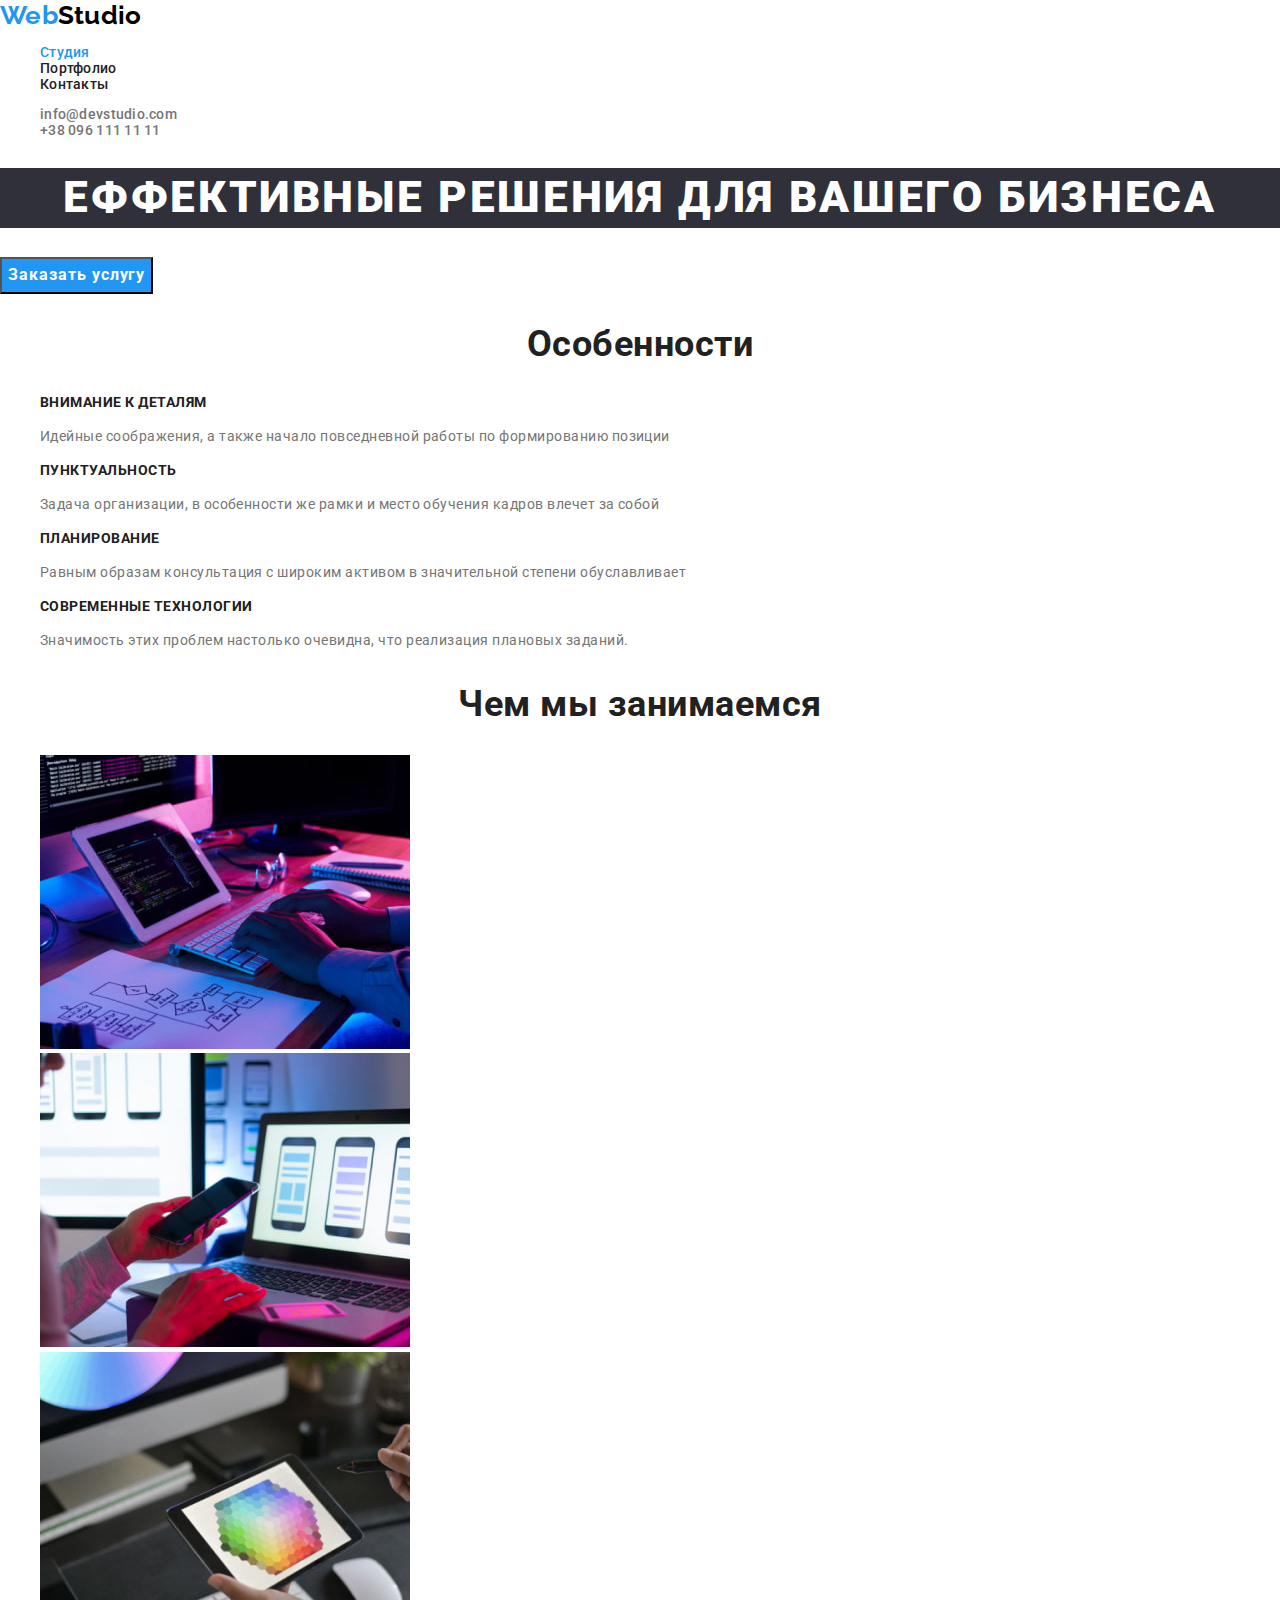
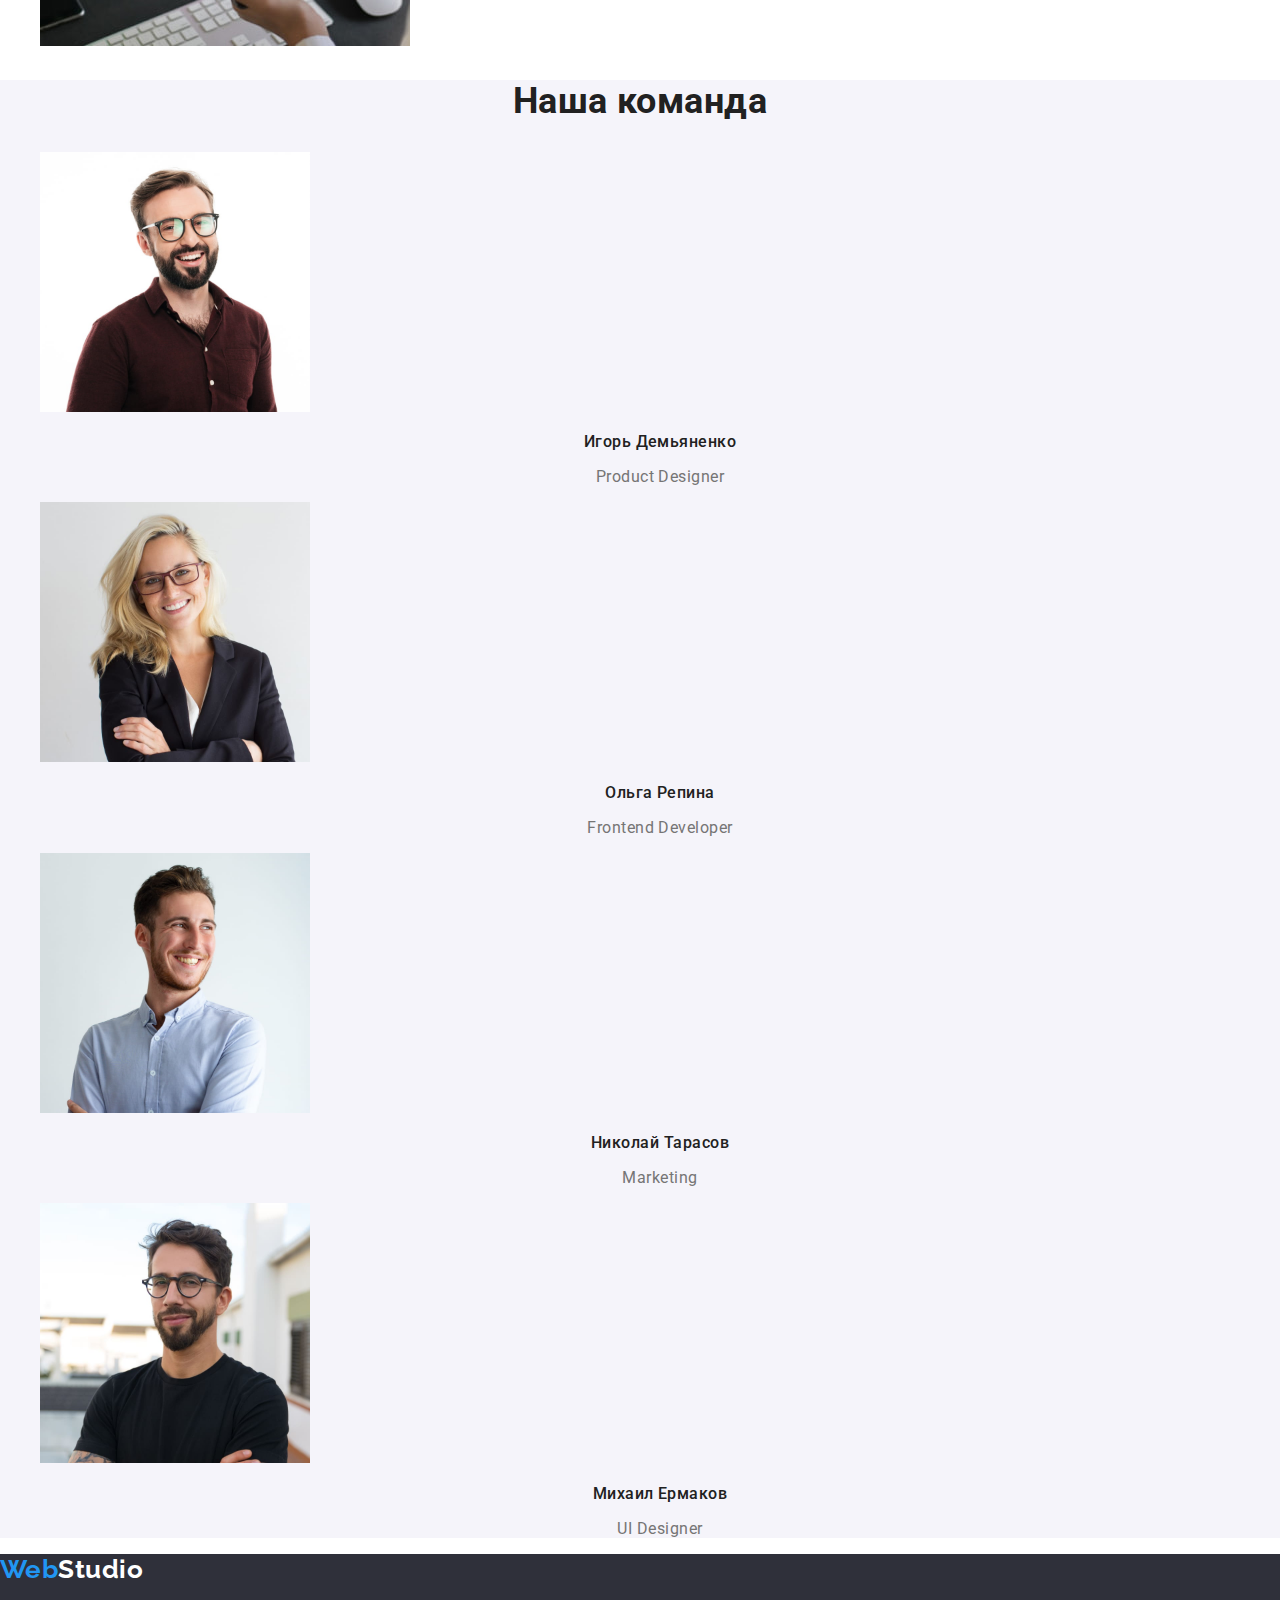
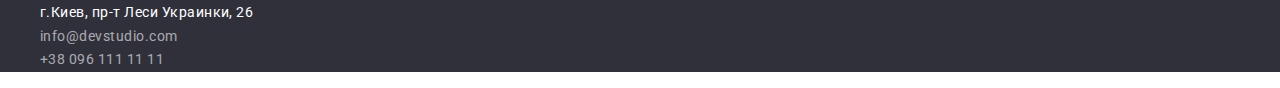
<file: index.html>
<!DOCTYPE html>
<html lang="ru">
<head>
    <meta charset="UTF-8">
    <meta http-equiv="X-UA-Compatible" content="IE=edge">
    <meta name="viewport" content="width=device-width, initial-scale=1.0">
    <link href="https://fonts.googleapis.com/css2?family=Raleway:wght@700&family=Roboto:wght@400;500;700;900&display=swap"
        rel="stylesheet">    
    <title >Студия</title>
    <link rel="stylesheet" href="https://cdnjs.cloudflare.com/ajax/libs/modern-normalize/1.1.0/modern-normalize.min.css">
    <link href="./css/style.css" rel="stylesheet" />
</head>
<body>
    <header class="hat">
        <a href="/" lang="en" class="logo"><span>Web</span>Studio</a>
        <nav>
            <ul class="site-nav">
                <li><a href="" class="link current">Студия</a></li>
                <li><a href="./portfolio.html" class="link"> Портфолио</a></li>
                <li><a href="" class="link">Контакты</a></li>
            </ul>
        </nav>
        <ul class="auth-nav">
            <li>
                <a href="mailto:info@devstudio.com" class="link">info@devstudio.com </a>
            </li>
            <li>
                <a href="tel:+380961111111" class="link"> +38 096 111 11 11 </a>
            </li>
        </ul>
    </header>
    <main>
        <section>
            <h1 class="hero">Еффективные решения для вашего бизнеса</h1>
            <button type="button" class="button">Заказать услугу</button>
        </section>
        <section>
            <h2 class="header">Особенности</h2>
            <ul class="features">
                <li>
                    <h3 class="features-header">Внимание к деталям</h3> 
                    <p class="text">Идейные соображения, а также начало повседневной работы по формированию позиции</p>
                </li>
                <li>
                    <h3 class="features-header">Пунктуальность</h3>
                    <p class="text">Задача организации, в особенности же рамки и место обучения кадров влечет за собой</p>
                </li>
                <li>
                    <h3 class="features-header">Планирование</h3>
                    <p class="text">Равным образам консультация с широким активом в значительной степени обуславливает</p>
                </li>
                <li>
                    <h3 class="features-header">Современные технологии</h3>
                    <p class="text">Значимость этих проблем настолько очевидна, что реализация плановых заданий.</p>
                </li>
            </ul>
        </section>
        <section>
            <h2 class="header">Чем мы занимаемся</h2>
            <ul>
                <li><img src="./images/boxone.jpg" alt="Мы создаем проект" width="370" /></li>
                <li><img src="./images/boxtwo.jpg" alt="Мы адаптируем проект" width="370" /></li>
                <li><img src="./images/boxthree.jpg" alt="Мы смотрим результат" width="370" /></li>
            </ul>
        </section>
        <section class="team">
            <h2 class="header">Наша команда</h2>
            <ul>
                <li>
                    <img src="./images/teamcardone.jpg" alt="Игорь Демьяненко" width="270" />
                    <h3 class="staff">Игорь Демьяненко</h3>
                    <p lang="en" class="staff-job">Product Designer</p>
                </li>
                <li>
                    <img src="./images/teamcardtwo.jpg" alt="Ольга Репина" width="270" />
                    <h3 class="staff">Ольга Репина</h3>
                    <p lang="en" class="staff-job">Frontend Developer</p>
                </li>
                <li>
                    <img src="./images/teamcardthree.jpg" alt="Николай Тарасов" width="270" />
                    <h3 class="staff">Николай Тарасов</h3>
                    <p lang="en" class="staff-job">Marketing</p>
                </li>
                <li>
                    <img src="./images/teamcardfour.jpg" alt="Михаил Ермаков" width="270" />
                    <h3 class="staff">Михаил Ермаков</h3>
                    <p lang="en" class="staff-job">UI Designer</p>
                </li>
            </ul>
        </section>
    </main>
    <footer class="footer">
        <a href="/" lang="en" class="footer-logo"><span>Web</span>Studio</a>
        <address>
            <ul>
                <li>
                    <a href="/" class="post">г.Киев, пр-т Леси Украинки, 26</a>
                </li>
                <li>
                    <a href="mailto:info@devstudio.com" class="contacts">info@devstudio.com </a>
                </li>
                <li>
                    <a href="tel:+380961111111" class="contacts"> +38 096 111 11 11 </a>
                </li>
            </ul>            
        </address>
    </footer>      
</body>
</html>
</file>
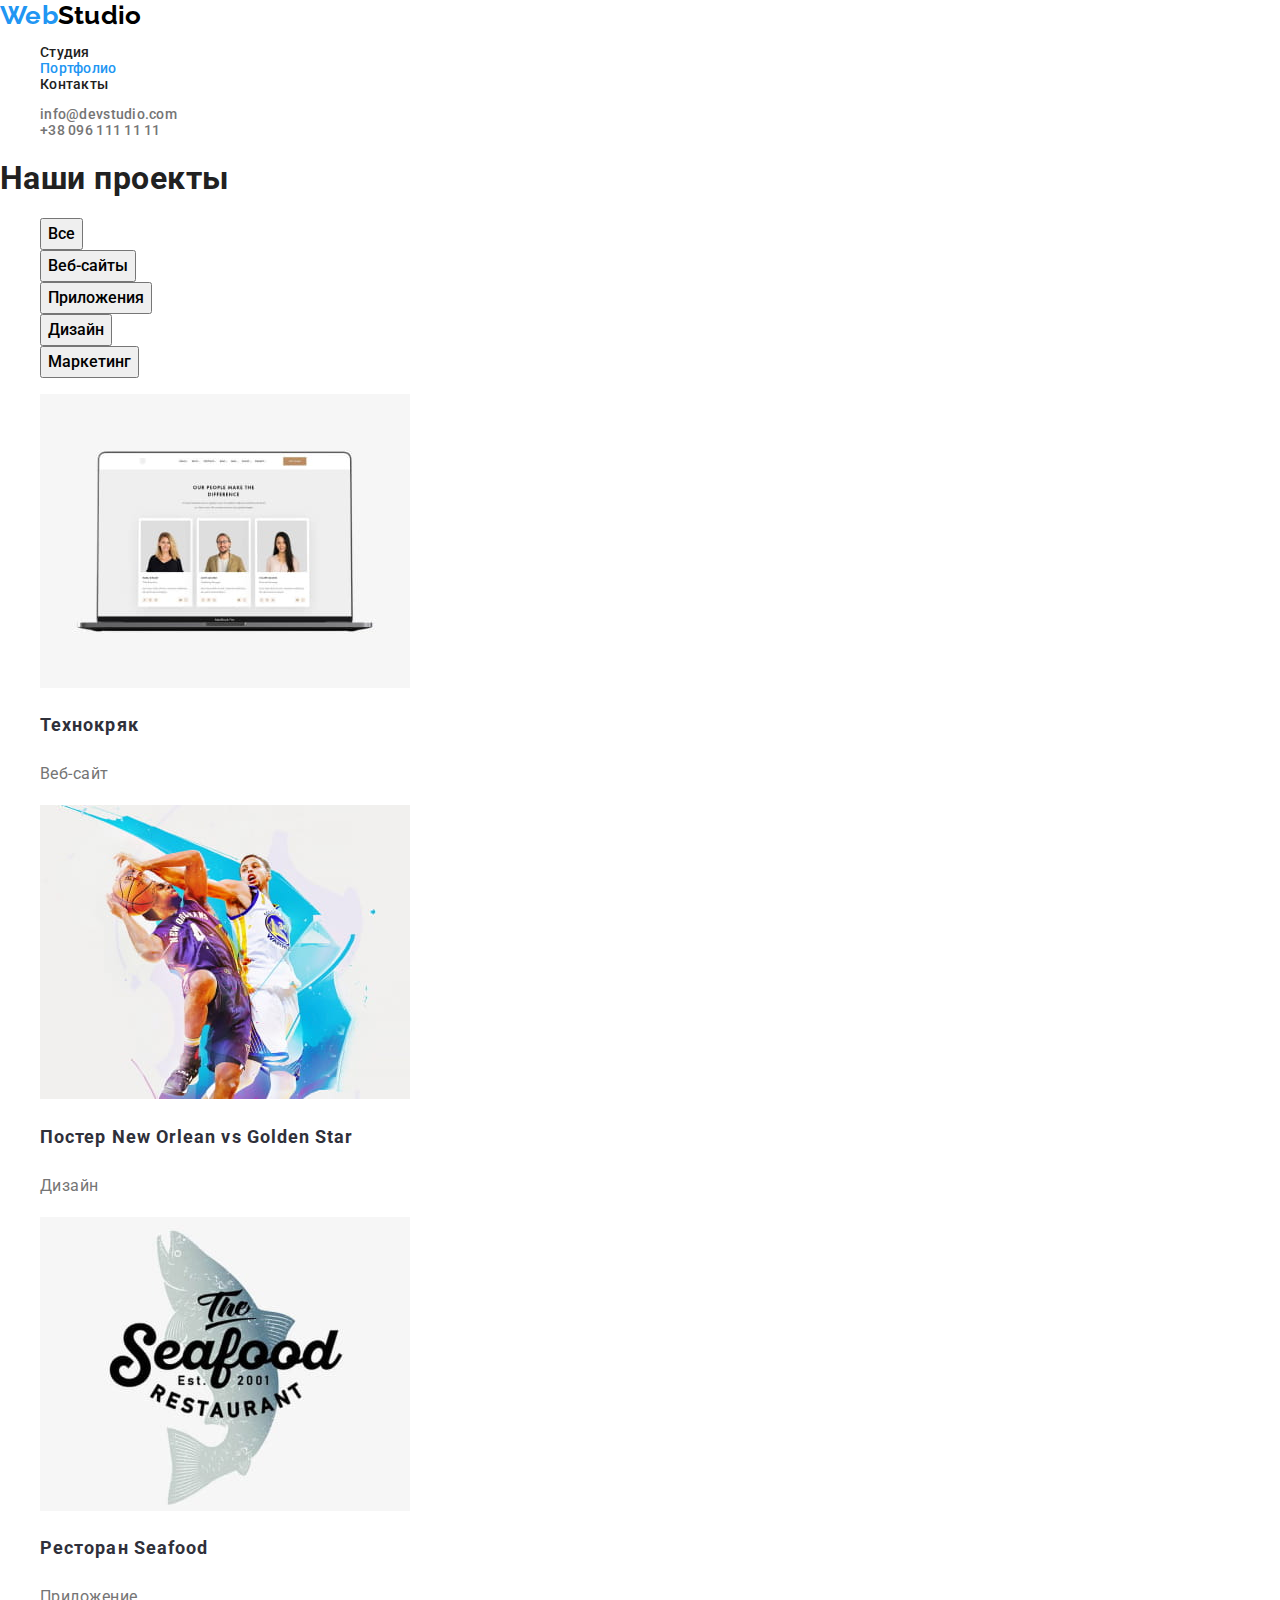
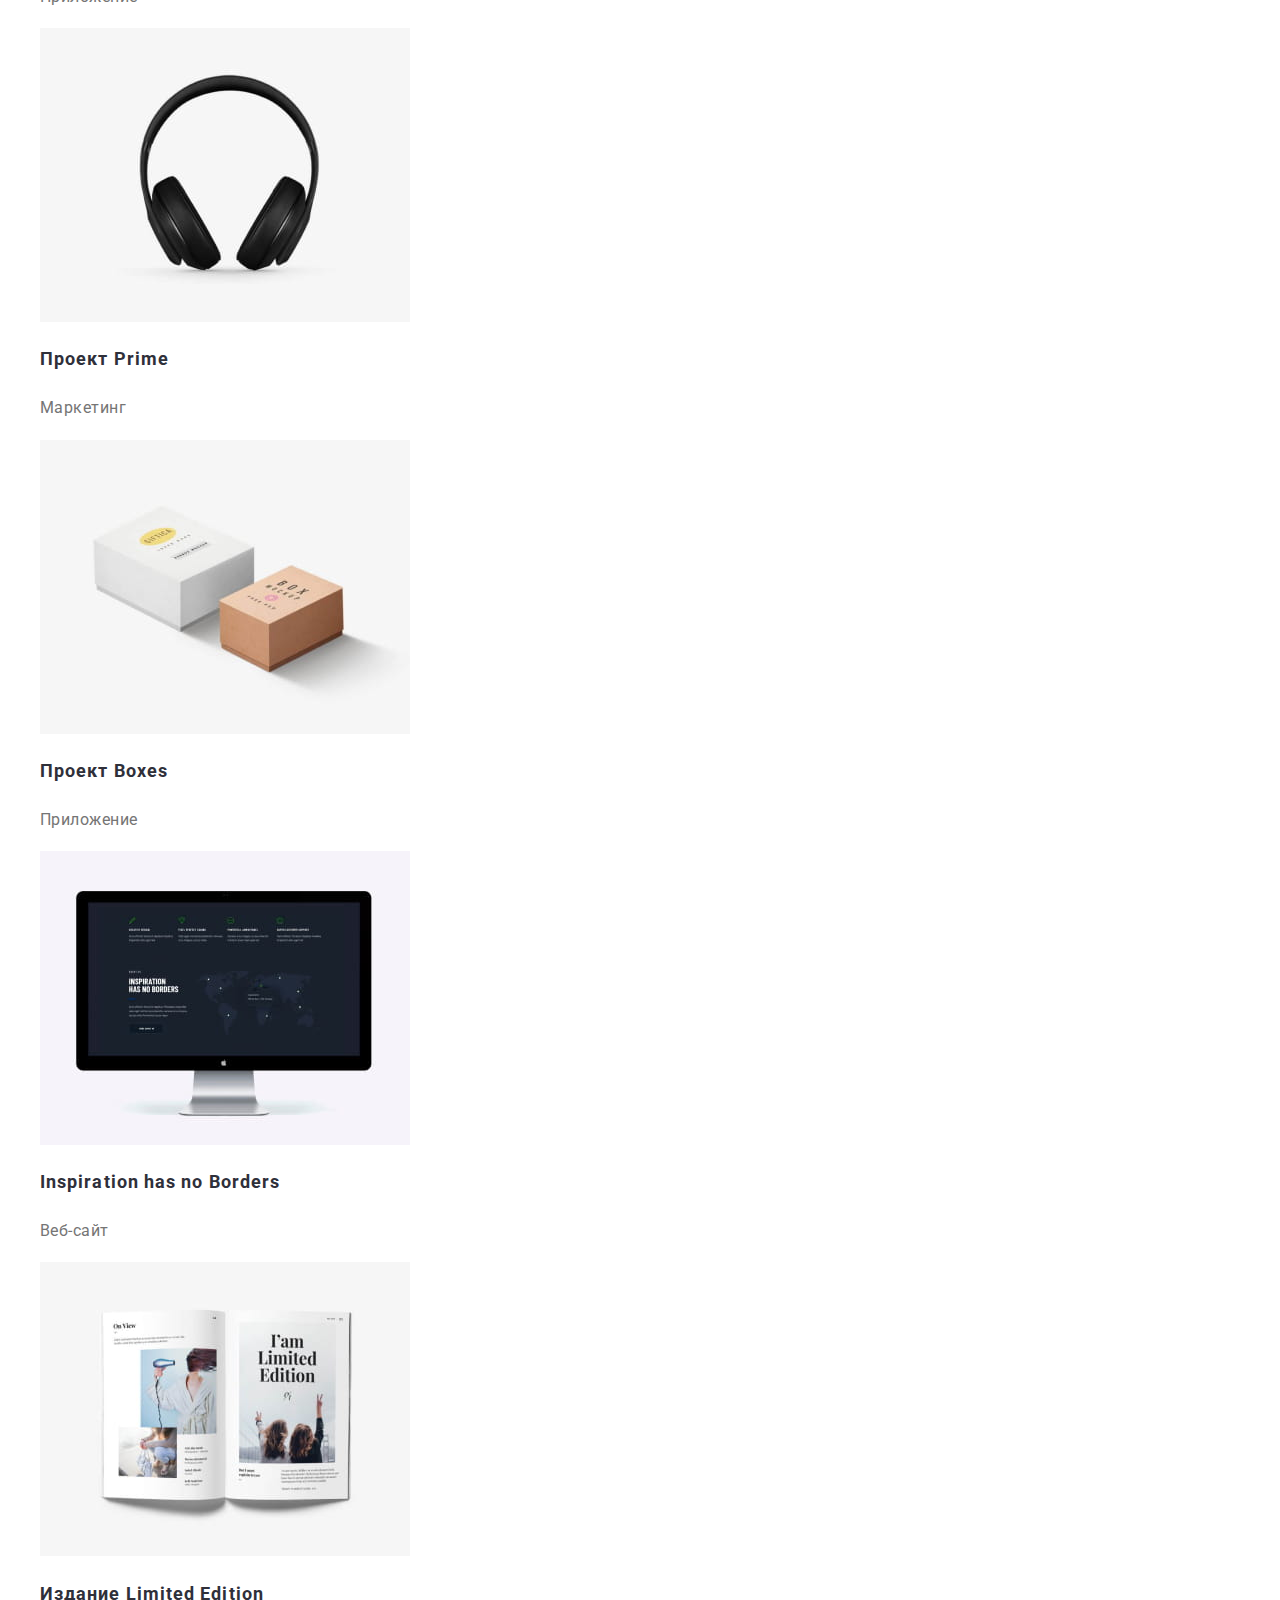
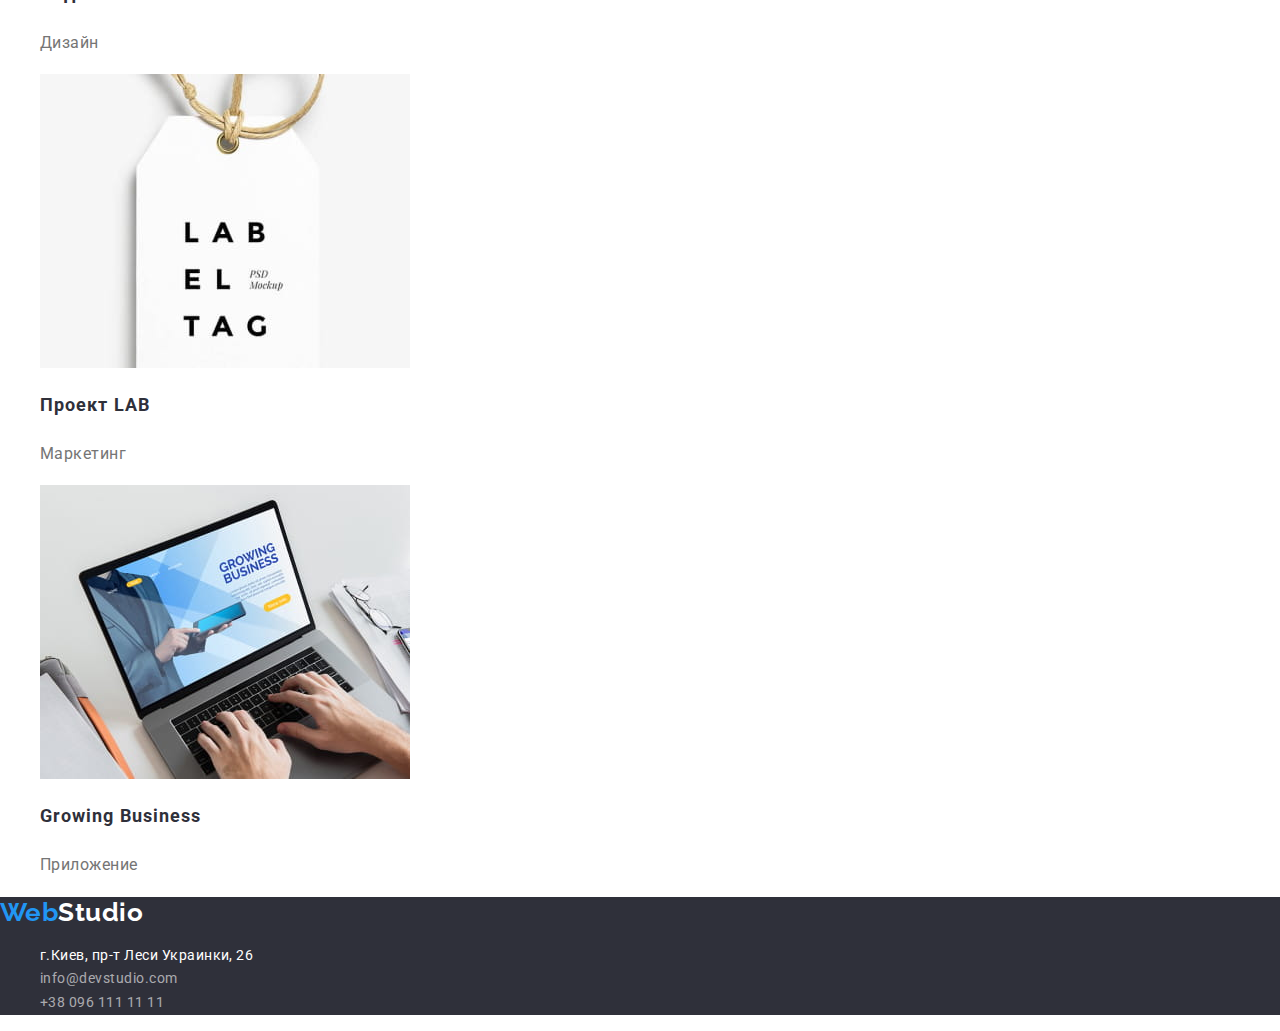
<file: portfolio.html>
<!DOCTYPE html>
<html lang="ru">

<head>
    <meta charset="UTF-8">
    <meta http-equiv="X-UA-Compatible" content="IE=edge">
    <meta name="viewport" content="width=device-width, initial-scale=1.0">
    <link href="https://fonts.googleapis.com/css2?family=Raleway:wght@700&family=Roboto:wght@400;500;700;900&display=swap"
        rel="stylesheet">    
    <title>Портфолио</title>
    <link rel="stylesheet" href="https://cdnjs.cloudflare.com/ajax/libs/modern-normalize/1.1.0/modern-normalize.min.css">
    <link href="./css/style.css" rel="stylesheet" />
</head>
<body>
    <header class="hat">
        <a href="./index.html" lang="en" class="logo"><span>Web</span>Studio</a>
        <nav>
            <ul class="site-nav">
                <li><a href="./index.html" class="link">Студия</a></li>
                <li><a href="" class="link current">Портфолио</a></li>
                <li><a href="" class="link">Контакты</a></li>
            </ul>
        </nav>
        <ul class="auth-nav">
            <li>
                <a href="mailto:info@devstudio.com" class="link">info@devstudio.com </a>
            </li>
            <li>
                <a href="tel:+380961111111" class="link"> +38 096 111 11 11 </a>
            </li>
        </ul>
    </header>
    <main>
       <section>
           <h1>Наши проекты</h1>
           <ul>
               <li><button type="button" class="filter">Все</button></li>
               <li><button type="button" class="filter">Веб-сайты</button></li>
               <li><button type="button" class="filter">Приложения</button></li>
               <li><button type="button" class="filter">Дизайн</button></li>
               <li><button type="button" class="filter">Маркетинг</button></li>
           </ul>
           <ul>
               <li><a href="">
                      <img src="./images/imgtehno.jpg" alt="Экран ноутбука с фотографиями" width="370">
                      <h2 class="projectname">Технокряк</h2>
                      <p class="filtername">Веб-сайт</p>
                   </a>
                </li>
                <li><a href="">
                      <img src="./images/imgbasket.jpg" alt="Два баскетболиста" width="370">
                      <h2 class="projectname">Постер <span lang="en">New Orlean vs Golden Star</span></h2>
                      <p class="filtername">Дизайн</p>
                    </a>
                </li>
                <li><a href="">
                       <img src="./images/imgfood.jpg" alt="Логотип ресторана" width="370">
                       <h2 class="projectname">Ресторан <span lang="en">Seafood</span></h2>
                       <p class="filtername">Приложение</p>
                    </a>
                </li>
                <li><a href="">
                       <img src="./images/imgheadphone.jpg" alt="Наушники" width="370">
                       <h2 class="projectname">Проект <span lang="en">Prime</span></h2>
                       <p class="filtername">Маркетинг</p>
                    </a>
                </li>
                <li><a href="">
                        <img src="./images/imgboxes.jpg" alt="Две разноцветные коробки" width="370">
                        <h2 class="projectname">Проект <span lang="en">Boxes</span></h2>
                        <p class="filtername">Приложение</p>
                    </a>
                </li>
                <li><a href="">
                        <img src="./images/imgmonic.jpg" alt="Монитор компьютера" width="370">
                        <h2 class="projectname"><span lang="en">Inspiration has no Borders</span></h2>
                        <p class="filtername">Веб-сайт</p>
                    </a>
                </li>
                <li><a href="">
                        <img src="./images/imgmagazine.jpg" alt="Страницы журнала" width="370">
                        <h2 class="projectname">Издание <span lang="en">Limited Edition</span></h2>
                        <p class="filtername">Дизайн</p>
                    </a>
                </li>
                <li><a href="">
                        <img src="./images/imgtag.jpg" alt="Ярлык проекта" width="370">
                        <h2 class="projectname">Проект <span lang="en">LAB</span></h2>
                        <p class="filtername">Маркетинг</p>
                    </a>
                </li>
                <li><a href="">
                        <img src="./images/imglaptop.jpg" alt="Человек работающий на ноутбуке" width="370">
                        <h2 class="projectname"> <span>Growing Business</span></h2>
                        <p class="filtername">Приложение</p>
                    </a>
                </li>                 
           </ul>
       </section>
    </main>
    <footer>
        <a href="/" lang="en" class="footer-logo"><span>Web</span>Studio</a>
        <address>
            <ul>
                <li>
                    <a href="/" class="post">г.Киев, пр-т Леси Украинки, 26</a>
                </li>
                <li>
                    <a href="mailto:info@devstudio.com" class="contacts">info@devstudio.com </a>
                </li>
                <li>
                    <a href="tel:+380961111111" class="contacts"> +38 096 111 11 11 </a>
                </li>
            </ul>
        </address>
    </footer>
</body>

</html>
</file>
<file: css/style.css>
/* body */
:root {
  --secondary-color: #FFFFFF;
  --animation-color: #2196F3;
  --paragraph-text-color: #757575;
  --background-main-color: #2F303A;
}
body {
  
  background: var(--secondary-color);
 
  font-family: Roboto, sans-serif;
  letter-spacing: 0.03em;
   /* main text color */
  color: #212121;    
}
a {
  text-decoration: none;  
}
ul {
  list-style-type: none;
}

/* header */
.hat {
  font-weight: 500;
  font-size: 14px;
  line-height: 1.14;
  letter-spacing: 0.02em;
}
.logo {
  color: #000000;
  font-family: 'Raleway', sans-serif;
  font-weight: 700;
  font-size: 26px;
  line-height: 1.19;
}
.logo span {
  color: var(--animation-color);
  font-family: 'Raleway', sans-serif;
}
.site-nav .link{
  color: currentColor; 
}
.site-nav .link:hover,
.site-nav .link:focus {
  color: var(--animation-color)
}
.site-nav .link.current {
 color: var(--animation-color)
}
.auth-nav .link{
    color: var(--paragraph-text-color);
   
}
.auth-nav .link:hover,
.auth-nav .link:focus {
  color:var(--animation-color)
}
.hero {
  background-color: var(--background-main-color);
  font-weight: 900;
  font-size: 44px;
  line-height: 1.36;
  text-align: center;
  letter-spacing: 0.06em;
  text-transform: uppercase;
  
  color: var(--secondary-color);
}
.button {
  font-family: inherit;
  background-color: var(--animation-color);
  font-weight: 700;
  font-size: 16px;
  line-height:1.88;
  letter-spacing: 0.06em;
  
  color: var(--secondary-color);
  cursor: pointer;
}
.button:hover,
.button:focus {
  background: #188CE8;  
}

/* features */
.header {
  font-weight: 700;
  font-size: 36px;
  line-height: 1.17;
  text-align: center;
}
.features-header {
  font-weight: 700;
  font-size: 14px;
  line-height: 1.14;
  text-transform: uppercase;   
}
.text {
  font-size: 14px;
  line-height: 1.71;
   
  color: var(--paragraph-text-color);
}  
  /* team  */

.team {
  background: #F5F4FA;
}
.staff {
  font-weight: 500;
  font-size: 16px;
  line-height: 1.19;
  text-align: center;
}
.staff-job {
  font-size: 16px;
  line-height: 1.19;
  text-align: center;
    
  color: var(--paragraph-text-color);
}
/* footer */

footer {
  background: var(--background-main-color)
}
.footer-logo {
  color: var(--secondary-color);
  font-family: 'Raleway', sans-serif;
  font-weight: 700;
  font-size: 26px;
  line-height: 1.19;
}
.footer-logo span {
  color: var(--animation-color);
  font-family: 'Raleway', sans-serif;
}
.post {
  font-style: normal;
  font-size: 14px;
  line-height: 1.71;
   
  color: var(--secondary-color);
}
.post:hover,
.post:focus {
  color: var(--animation-color)
}
.contacts {
  font-style: normal;
  font-size: 14px;
  line-height: 1.71;
  
  color: rgba(255, 255, 255, 0.6);
}
.contacts:hover,
.contacts:focus {
  color: var(--animation-color)
}
/* portfolio */
/* filter */

.filter {
font-family: inherit;
font-weight: 500;
font-size: 16px;
line-height: 1.62;
cursor: pointer;
}
.filter:hover,
.filter:focus {
  background-color: var(--animation-color);
  color: var(--secondary-color);
}
.projectname {
font-weight: 700;
font-size: 18px;
line-height: 2;
letter-spacing: 0.06em; 

color: var(--background-main-color);
}
.filtername {
font-size: 16px;
line-height: 1.88;
 
color: var(--paragraph-text-color);
}
</file>
